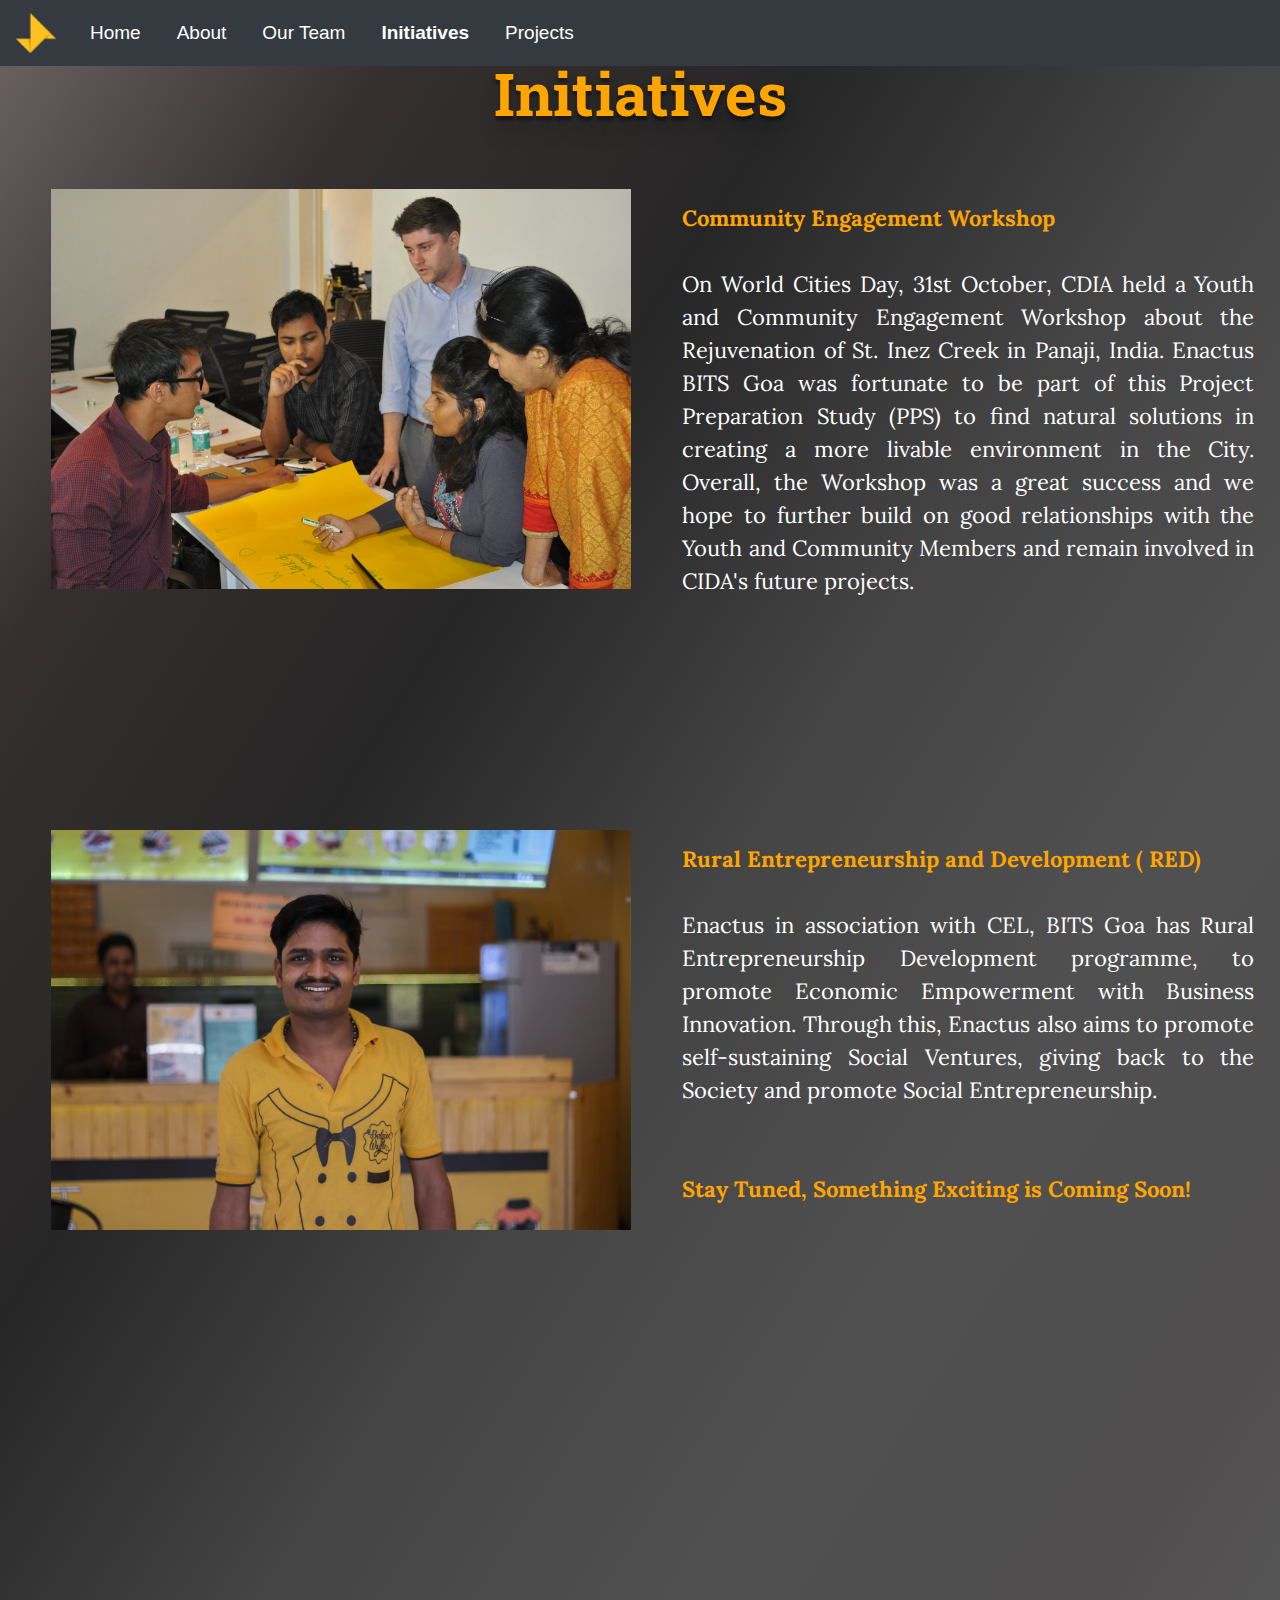
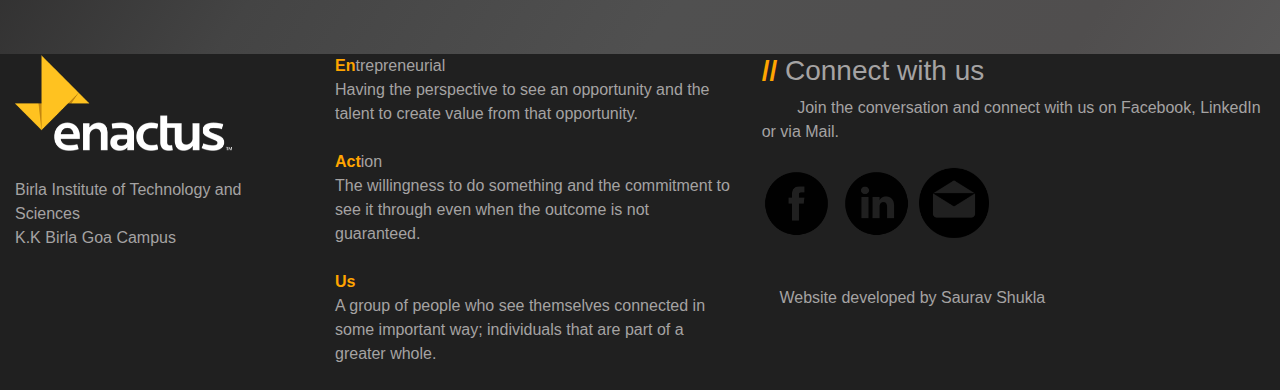
<file: public/initiatives.html>
<!DOCTYPE html>
<html>

<head>
    <meta http-equiv="content-type" content="text/html; charset=UTF-8">
    <link rel="icon"
        href="file:///home/saurav/Desktop/Enactus/demo.themefuse.com/philanthropy/wp-content/themes/philanthropy-parent/images/favicon.ico"
        type="image/png">
    <title>
        Initiatives - Enactus BITS, Goa
    </title>
    <link rel="shortcut icon" href="alternatelogo.ico">


    <link rel="stylesheet" type="text/css" href="initiatives_css.css">
    <link rel="stylesheet" type="text/css" href="bootstrap.css">
    <link href="https://fonts.googleapis.com/css?family=Roboto+Slab&display=swap" rel="stylesheet">
    <link href="https://fonts.googleapis.com/css?family=Lora&display=swap" rel="stylesheet">
    <script src="https://code.jquery.com/jquery-3.3.1.slim.min.js"
        integrity="sha384-q8i/X+965DzO0rT7abK41JStQIAqVgRVzpbzo5smXKp4YfRvH+8abtTE1Pi6jizo"
        crossorigin="anonymous"></script>
    <script src="https://cdnjs.cloudflare.com/ajax/libs/popper.js/1.14.7/umd/popper.min.js"
        integrity="sha384-UO2eT0CpHqdSJQ6hJty5KVphtPhzWj9WO1clHTMGa3JDZwrnQq4sF86dIHNDz0W1"
        crossorigin="anonymous"></script>
    <script src="https://stackpath.bootstrapcdn.com/bootstrap/4.3.1/js/bootstrap.min.js"
        integrity="sha384-JjSmVgyd0p3pXB1rRibZUAYoIIy6OrQ6VrjIEaFf/nJGzIxFDsf4x0xIM+B07jRM"
        crossorigin="anonymous"></script>
</head>

<body>
        <nav class="navbar navbar-expand-md navbar-dark fixed-top bg-dark">
                <a class="navbar-brand" href="https://enactus.org/"><img src="alternatelogo.png" aria-label="Enactus Website"
                width="40px" height="40px"></a>
                <button class="navbar-toggler collapsed" type="button" data-toggle="collapse" data-target="#navbarCollapse"
                aria-controls="navbarCollapse" aria-expanded="false" aria-label="Toggle navigation">
                <span class="navbar-toggler-icon"></span>
                </button>
                <div class="navbar-collapse collapse" id="navbarCollapse" style="">
                <ul class="navbar-nav mr-auto">
                <li class="nav-item active">
                    <a class="nav-link" href="index.html">Home <span class="sr-only">(current)</span></a>
                  </li>
                  <li class="nav-item active">
                  <a class="nav-link" href="about.html">About <span class="sr-only">(current)</span></a>
                  </li>
                  <li class="nav-item active">
                  <a class="nav-link" href="ourteam.html">Our Team <span class="sr-only">(current)</span></a>
                  </li>
                  <li class="nav-item active">
                  <a class="nav-link" href="initiatives.html"><b>Initiatives</b> <span class="sr-only">(current)</span></a>
                  </li>
                  <li class="nav-item active">
                  <a class="nav-link" href="projects.html">Projects <span class="sr-only">(current)</span></a>
                </li>
                </ul>
                </div>
                </nav>
    <br><br>
    <div class="main-heading">
        Initiatives
    </div>
    <div class="cotainer">
        <div class="new-image">
            <div class="pseudo-container">
                <img src="worldcitiesday.jpg"
                    height="400px" width="580px">
            </div>
        </div>
        <p><br><br>
            <div class="new-text"><div class="full-form"><b>Community Engagement
                    Workshop</b></div> <br><br>
                On World Cities Day, 31st October, CDIA held a Youth and Community Engagement
                        Workshop about the Rejuvenation of St. Inez Creek in Panaji, India.
                        Enactus BITS Goa was fortunate to be part of this Project Preparation Study (PPS) to find
                        natural solutions in creating a more livable environment in the City.
                        Overall, the Workshop was a great success and we hope to further build on good relationships
                        with the Youth and Community Members and remain involved in CIDA's future projects.<br><br>
                        <br><br><br><br>
                </div>
        </p>
    </div>
    <div class="cotainer">
        <div class="new-image">
            <div class="pseudo-container">
                <img src="rural.jpeg"
                    height="400px" width="580px">
            </div>
        </div>
        <p><br><br>
            <div class="new-text">
                <div class="full-form"><b>Rural Entrepreneurship and Development ( RED)</b></div> <br><br>Enactus in
                association
                with CEL, BITS Goa has Rural Entrepreneurship Development programme, to promote Economic Empowerment
                with Business Innovation. Through this, Enactus also aims to promote self-sustaining Social Ventures,
                giving back to the Society and promote Social Entrepreneurship.<br><br>
                <br>
                <div class="full-form"><b>Stay Tuned, Something Exciting is Coming Soon!</b></div>
            </div>
        </p>
    </div><br><br><br><br><br><br><br><br><br><br><br><br><br><br><br><br><br><br>
    <div class="container-fluid">
        <div class="row">
          <div class="col-md-3 col-xs-12">
            <img src="enactuslogo.png" height="100px"><br><br>
        Birla Institute of Technology and Sciences<br> K.K Birla Goa Campus<br><br>
          </div>
          <div class="col-md-4 col-xs-12">
            <div class="full-form"><b>En</b></div>trepreneurial<br>Having the perspective to see an opportunity and the talent to create value from that opportunity.
            <br><br><div class="full-form"><b>Act</b></div>ion<br>The willingness to do something and the commitment to see it through even when the outcome is not guaranteed.
            <br><br><div class="full-form"><b>Us</b></div><br>A group of people who see themselves connected in some important way; individuals that are part of a greater whole.<br>
            <br>
          </div>
          <div class="col-md-5 col-xs-12 col-sm-12">
            <h3> <div class="full-form"><b>//</b></div> Connect with us</h3>
            &nbsp&nbsp&nbsp&nbsp&nbsp&nbsp&nbsp&nbspJoin the conversation and connect with us on Facebook, LinkedIn or via Mail.<br><br>
            <a href="https://www.facebook.com/enactusbitsgoa/"><img src="facebooklogo.png" height="70px" width="70px"></a>&nbsp
            <a href="https://in.linkedin.com/company/enactus-bits-goa"><img src="linkedinlogo.png" height="70px" width="70px"></a>&nbsp
            <a href="mailto:enactusbitsgoa@gmail.com"><img src="gmaillogo.png" height="70px" width="70px"></a><br><br><br>&nbsp&nbsp&nbsp&nbsp<a href="https://www.linkedin.com/in/saurav-shukla-1a2b85125/">Website developed by Saurav Shukla</a>
          </div>
        </div>
    </div>
            </body>
            
            </html>
</file>
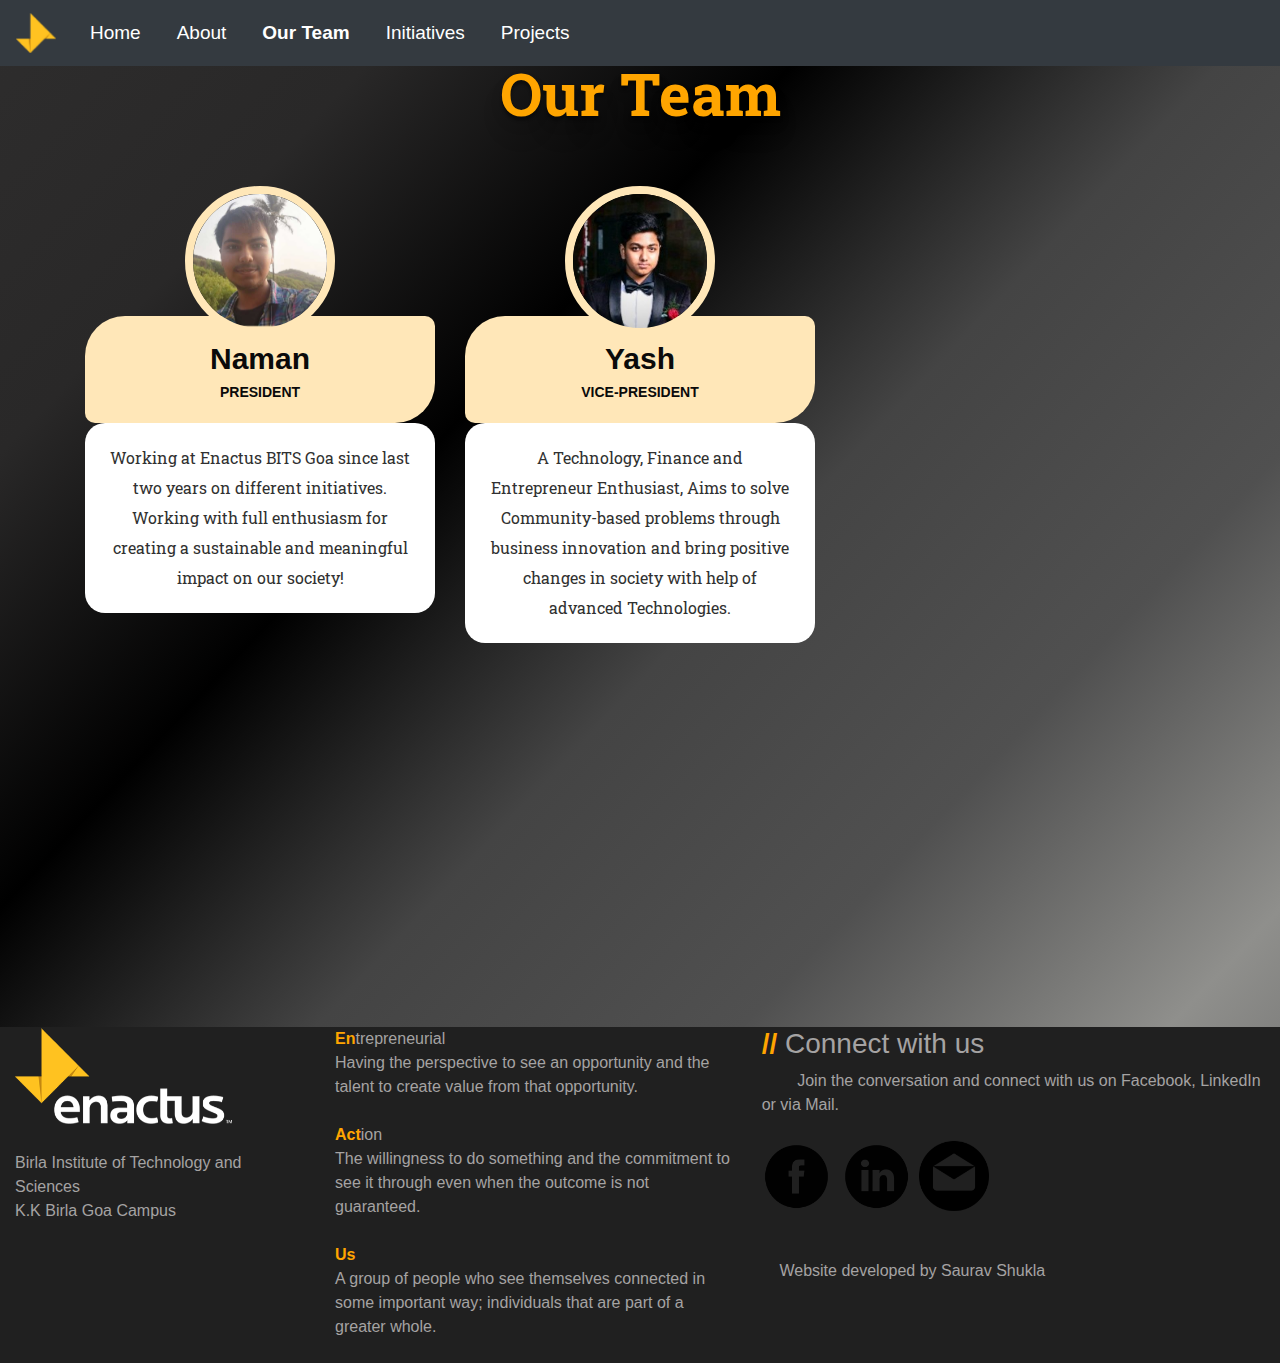
<file: public/ourteam.html>
<!DOCTYPE html>
<html>

<head>
  <meta http-equiv="content-type" content="text/html; charset=UTF-8">
  <link rel="icon"
    href="file:///home/saurav/Desktop/Enactus/demo.themefuse.com/philanthropy/wp-content/themes/philanthropy-parent/images/favicon.ico"
    type="image/png">
  <title>
    Our Team - Enactus BITS, Goa
  </title>
  <link rel="shortcut icon" href="alternatelogo.ico">


  
  <link rel="stylesheet" type="text/css" href="bootstrap.css">
  <link rel="stylesheet" type="text/css" href="about_css.css">
  <link rel="stylesheet" type="text/css" href="ourteam_css.css">
  <link href="https://fonts.googleapis.com/css?family=Roboto+Slab&display=swap" rel="stylesheet">
  <link href="https://fonts.googleapis.com/css?family=Lora&display=swap" rel="stylesheet">
  <script src="https://code.jquery.com/jquery-3.3.1.slim.min.js"
    integrity="sha384-q8i/X+965DzO0rT7abK41JStQIAqVgRVzpbzo5smXKp4YfRvH+8abtTE1Pi6jizo"
    crossorigin="anonymous"></script>
  <script src="https://cdnjs.cloudflare.com/ajax/libs/popper.js/1.14.7/umd/popper.min.js"
    integrity="sha384-UO2eT0CpHqdSJQ6hJty5KVphtPhzWj9WO1clHTMGa3JDZwrnQq4sF86dIHNDz0W1"
    crossorigin="anonymous"></script>
  <script src="https://stackpath.bootstrapcdn.com/bootstrap/4.3.1/js/bootstrap.min.js"
    integrity="sha384-JjSmVgyd0p3pXB1rRibZUAYoIIy6OrQ6VrjIEaFf/nJGzIxFDsf4x0xIM+B07jRM"
    crossorigin="anonymous"></script>
  <link href="//maxcdn.bootstrapcdn.com/bootstrap/4.0.0/css/bootstrap.min.css" rel="stylesheet" id="bootstrap-css">
  <script src="//maxcdn.bootstrapcdn.com/bootstrap/4.0.0/js/bootstrap.min.js"></script>
  <script src="//cdnjs.cloudflare.com/ajax/libs/jquery/3.2.1/jquery.min.js"></script>


</head>

<body>
    <nav class="navbar navbar-expand-md navbar-dark fixed-top bg-dark">
        <a class="navbar-brand" href="https://enactus.org/"><img src="alternatelogo.png" aria-label="Enactus Website"
        width="40px" height="40px"></a>
        <button class="navbar-toggler collapsed" type="button" data-toggle="collapse" data-target="#navbarCollapse"
        aria-controls="navbarCollapse" aria-expanded="false" aria-label="Toggle navigation">
        <span class="navbar-toggler-icon"></span>
        </button>
        <div class="navbar-collapse collapse" id="navbarCollapse" style="">
        <ul class="navbar-nav mr-auto">
        <li class="nav-item active">
            <a class="nav-link" href="index.html">Home <span class="sr-only">(current)</span></a>
          </li>
          <li class="nav-item active">
          <a class="nav-link" href="about.html">About <span class="sr-only">(current)</span></a>
          </li>
          <li class="nav-item active">
          <a class="nav-link" href="ourteam.html"><b>Our Team</b> <span class="sr-only">(current)</span></a>
          </li>
          <li class="nav-item active">
          <a class="nav-link" href="initiatives.html">Initiatives <span class="sr-only">(current)</span></a>
          </li>
          <li class="nav-item active">
          <a class="nav-link" href="projects.html">Projects <span class="sr-only">(current)</span></a>
        </li>
        </ul>
        </div>
        </nav><br><br>
        <div class="main-heading">
            Our Team
            </div><br><br>
        <div class="demo">
            <div class="container">
                <div class="row">
                    <div class="col-md-4 col-sm-6">
                        <div class="our-team">
                            <div class="pic">
                                <img src="president.jpeg" alt="">
                            </div>
                            <ul class="social">
                                <li><a href="#" class="fab fa-facebook"></a></li>
                                <li><a href="#" class="fab fa-google-plus"></a></li>
                                <li><a href="#" class="fab fa-twitter"></a></li>
                            </ul>
                            <div class="team-content">
                                <h3 class="title">Naman</h3>
                                <span class="post">President</span>
                            </div>
                            <p class="description">
                                Working at Enactus BITS Goa since last two years on different initiatives. Working with full enthusiasm for creating a sustainable and meaningful impact on our society!
                                
                            </p>
                        </div>
                    </div>
                    <div class="col-md-4 col-sm-6">
                        <div class="our-team">
                            <div class="pic">
                                <img src="vice-president.jpeg" alt="">
                            </div>
                            <ul class="social">
                                <li><a href="#" class="fab fa-facebook"></a></li>
                                <li><a href="#" class="fab fa-google-plus"></a></li>
                                <li><a href="#" class="fab fa-twitter"></a></li>
                            </ul>
                            <div class="team-content">
                                <h3 class="title">Yash</h3>
                                <span class="post">Vice-President</span>
                            </div>
                            <p class="description">
                                A Technology, Finance and Entrepreneur Enthusiast, Aims to solve Community-based problems through business innovation and bring positive changes in society with help of advanced Technologies.
                              

                            </p>
                        </div>
                    </div>
                </div>
            </div>
        </div><br><br><br><br><br><br><br><br><br><br><br><br><br><br><br><br>
        <div class="container-fluid">
            <div class="row">
              <div class="col-md-3 col-xs-12">
                <img src="enactuslogo.png" height="100px"><br><br>
            Birla Institute of Technology and Sciences<br> K.K Birla Goa Campus<br><br>
              </div>
              <div class="col-md-4 col-xs-12">
                <div class="full-form"><b>En</b></div>trepreneurial<br>Having the perspective to see an opportunity and the talent to create value from that opportunity.
                <br><br><div class="full-form"><b>Act</b></div>ion<br>The willingness to do something and the commitment to see it through even when the outcome is not guaranteed.
                <br><br><div class="full-form"><b>Us</b></div><br>A group of people who see themselves connected in some important way; individuals that are part of a greater whole.<br>
                <br>
              </div>
              <div class="col-md-5 col-xs-12 col-sm-12">
                <h3> <div class="full-form"><b>//</b></div> Connect with us</h3>
                &nbsp&nbsp&nbsp&nbsp&nbsp&nbsp&nbsp&nbspJoin the conversation and connect with us on Facebook, LinkedIn or via Mail.<br><br>
                <a href="https://www.facebook.com/enactusbitsgoa/"><img src="facebooklogo.png" height="70px" width="70px"></a>&nbsp
                <a href="https://in.linkedin.com/company/enactus-bits-goa"><img src="linkedinlogo.png" height="70px" width="70px"></a>&nbsp
                <a href="mailto:enactusbitsgoa@gmail.com"><img src="gmaillogo.png" height="70px" width="70px"></a><br><br><br>&nbsp&nbsp&nbsp&nbsp<a href="https://www.linkedin.com/in/saurav-shukla-1a2b85125/">Website developed by Saurav Shukla</a>
              </div>
            </div>
          </div> 








  
            </body>
            
            </html>
</file>
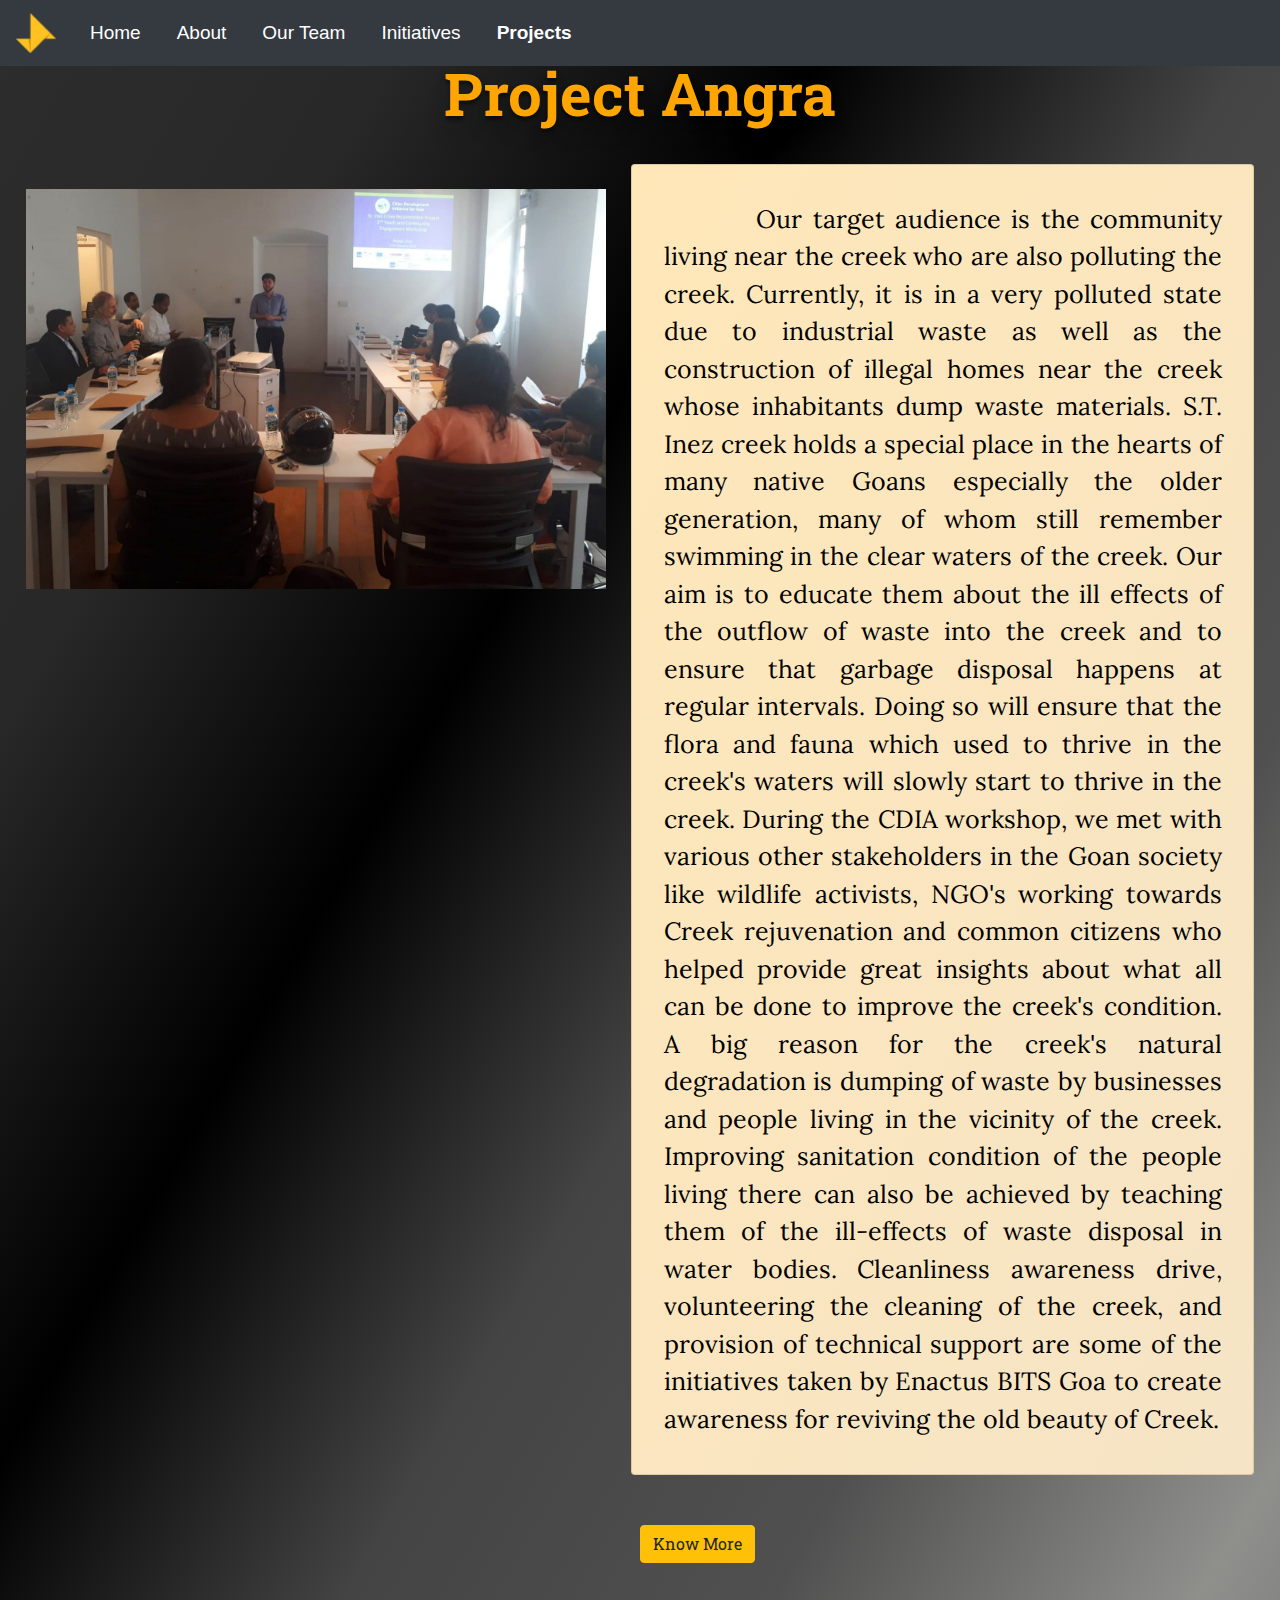
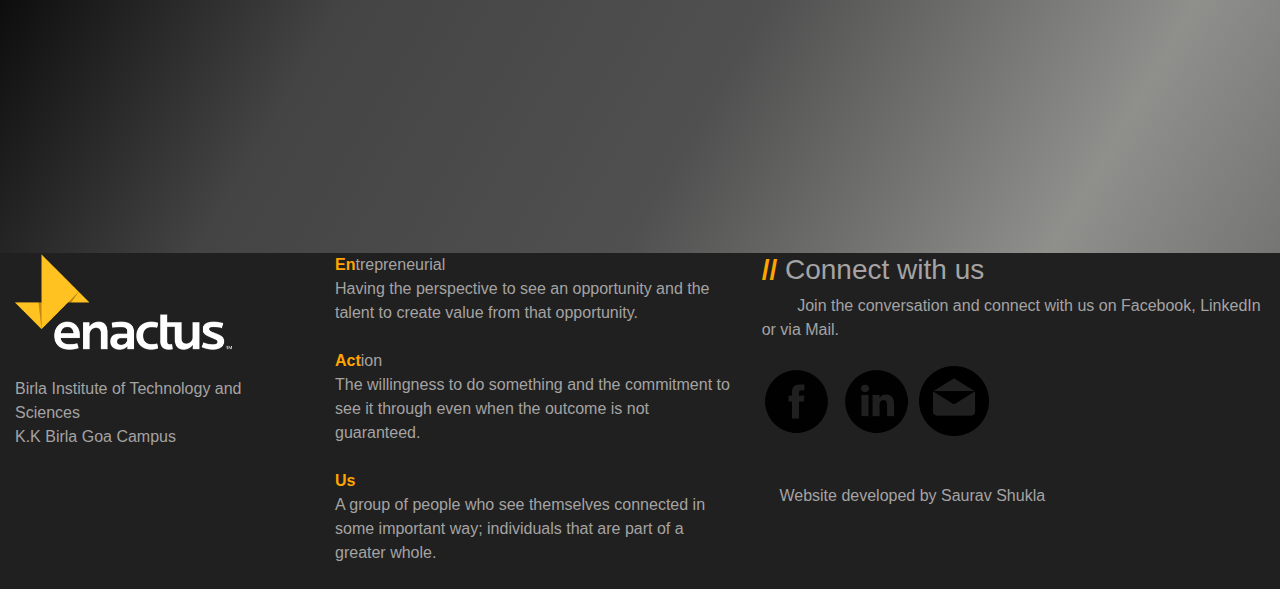
<file: public/projectangra.html>
<!DOCTYPE html>
<html>

<head>
  <meta http-equiv="content-type" content="text/html; charset=UTF-8">
  <link rel="icon"
    href="file:///home/saurav/Desktop/Enactus/demo.themefuse.com/philanthropy/wp-content/themes/philanthropy-parent/images/favicon.ico"
    type="image/png">
  <title>
    Project Angra - Enactus BITS, Goa
  </title>
  <link rel="shortcut icon" href="alternatelogo.ico">


  <link rel="stylesheet" type="text/css" href="about_css.css">
  <link rel="stylesheet" type="text/css" href="bootstrap.css">
  <link rel="stylesheet" type="text/css" href="projectsahara_css.css">
  <link href="https://fonts.googleapis.com/css?family=Roboto+Slab&display=swap" rel="stylesheet">
  <link href="https://fonts.googleapis.com/css?family=Lora&display=swap" rel="stylesheet">
  <script src="https://code.jquery.com/jquery-3.3.1.slim.min.js"
    integrity="sha384-q8i/X+965DzO0rT7abK41JStQIAqVgRVzpbzo5smXKp4YfRvH+8abtTE1Pi6jizo"
    crossorigin="anonymous"></script>
  <script src="https://cdnjs.cloudflare.com/ajax/libs/popper.js/1.14.7/umd/popper.min.js"
    integrity="sha384-UO2eT0CpHqdSJQ6hJty5KVphtPhzWj9WO1clHTMGa3JDZwrnQq4sF86dIHNDz0W1"
    crossorigin="anonymous"></script>
  <script src="https://stackpath.bootstrapcdn.com/bootstrap/4.3.1/js/bootstrap.min.js"
    integrity="sha384-JjSmVgyd0p3pXB1rRibZUAYoIIy6OrQ6VrjIEaFf/nJGzIxFDsf4x0xIM+B07jRM"
    crossorigin="anonymous"></script>
</head>

<body>
  <nav class="navbar navbar-expand-md navbar-dark fixed-top bg-dark">
    <a class="navbar-brand" href="https://enactus.org/"><img src="alternatelogo.png" aria-label="Enactus Website"
        width="40px" height="40px"></a>
    <button class="navbar-toggler collapsed" type="button" data-toggle="collapse" data-target="#navbarCollapse"
      aria-controls="navbarCollapse" aria-expanded="false" aria-label="Toggle navigation">
      <span class="navbar-toggler-icon"></span>
    </button>
    <div class="navbar-collapse collapse" id="navbarCollapse" style="">
      <ul class="navbar-nav mr-auto">
        <li class="nav-item active">
          <a class="nav-link" href="index.html">Home <span class="sr-only">(current)</span></a>
        </li>
        <li class="nav-item active">
          <a class="nav-link" href="about.html">About <span class="sr-only">(current)</span></a>
        </li>
        <li class="nav-item active">
          <a class="nav-link" href="ourteam.html">Our Team <span class="sr-only">(current)</span></a>
        </li>
        <li class="nav-item active">
          <a class="nav-link" href="initiatives.html">Initiatives <span class="sr-only">(current)</span></a>
        </li>
        <li class="nav-item active">
          <a class="nav-link" href="projects.html"><b>Projects</b> <span class="sr-only">(current)</span></a>
        </li>
      </ul>
    </div>
  </nav>
  <br><br>
  <div class="main-heading">
    Project Angra
  </div>
  <div class="cotainer">
    <div class="new-image">
      <div class="pseudo-container">
        <img src="projectangra1.jpg" height="400px" width="620px">

      </div>
    </div>
    <p>

      <div class="card">

        <div class="card-body">

          <p class="card-text">
            <div class="new-text">&nbsp&nbsp&nbsp&nbsp&nbsp&nbsp&nbsp&nbsp
              Our target audience is the community living near the creek who are also polluting the creek. Currently, it
              is in a very polluted state due to industrial waste as well as the construction of illegal homes near the
              creek whose inhabitants dump waste materials. S.T. Inez creek holds a special place in the hearts of many
              native Goans especially the older generation, many of whom still remember swimming in the clear waters of
              the creek. Our aim is to educate them about the ill effects of the outflow of waste into the creek and to
              ensure that garbage disposal happens at regular intervals. Doing so will ensure that the flora and fauna
              which used to thrive in the creek's waters will slowly start to thrive in the creek. During the CDIA
              workshop, we met with various other stakeholders in the Goan society like wildlife activists, NGO's
              working towards Creek rejuvenation and common citizens who helped provide great insights about what all
              can be done to improve the creek's condition. A big reason for the creek's natural degradation is dumping
              of waste by businesses and people living in the vicinity of the creek. Improving sanitation condition of
              the people living there can also be achieved by teaching them of the ill-effects of waste disposal in
              water bodies. Cleanliness awareness drive, volunteering the cleaning of the creek, and provision of
              technical support are some of the initiatives taken by Enactus BITS Goa to create awareness for reviving
              the old beauty of Creek. </div>
          </p>

        </div>
      </div><br>
      <div class="knowmore">
      <a href="http://cdia.asia/2018/11/08/cdia-is-engaging-youth-and-community-in-urban-planning-in-panaji/"><button type="button" class="btn btn-warning">Know More</button></a>
      </div>




    </p>
  </div>
  </div><br><br><br><br>








  <br><br><br><br><br><br><br><br><br>
  <div class="container-fluid">
    <div class="row">
      <div class="col-md-3 col-xs-12">
        <img src="enactuslogo.png" height="100px"><br><br>
        Birla Institute of Technology and Sciences<br> K.K Birla Goa Campus<br><br>
      </div>
      <div class="col-md-4 col-xs-12">
        <div class="full-form"><b>En</b></div>trepreneurial<br>Having the perspective to see an opportunity and the
        talent to create value from that opportunity.
        <br><br>
        <div class="full-form"><b>Act</b></div>ion<br>The willingness to do something and the commitment to see it
        through even when the outcome is not guaranteed.
        <br><br>
        <div class="full-form"><b>Us</b></div><br>A group of people who see themselves connected in some important way;
        individuals that are part of a greater whole.<br>
        <br>
      </div>
      <div class="col-md-5 col-xs-12 col-sm-12">
        <h3>
          <div class="full-form"><b>//</b></div> Connect with us
        </h3>
        &nbsp&nbsp&nbsp&nbsp&nbsp&nbsp&nbsp&nbspJoin the conversation and connect with us on Facebook, LinkedIn or via
        Mail.<br><br>
        <a href="https://www.facebook.com/enactusbitsgoa/"><img src="facebooklogo.png" height="70px"
            width="70px"></a>&nbsp
        <a href="https://in.linkedin.com/company/enactus-bits-goa"><img src="linkedinlogo.png" height="70px"
            width="70px"></a>&nbsp
        <a href="mailto:enactusbitsgoa@gmail.com"><img src="gmaillogo.png" height="70px"
            width="70px"></a><br><br><br>&nbsp&nbsp&nbsp&nbsp<a
          href="https://www.linkedin.com/in/saurav-shukla-1a2b85125/">Website developed by Saurav Shukla</a>
      </div>
    </div>
  </div>
</body>

</html>
</file>
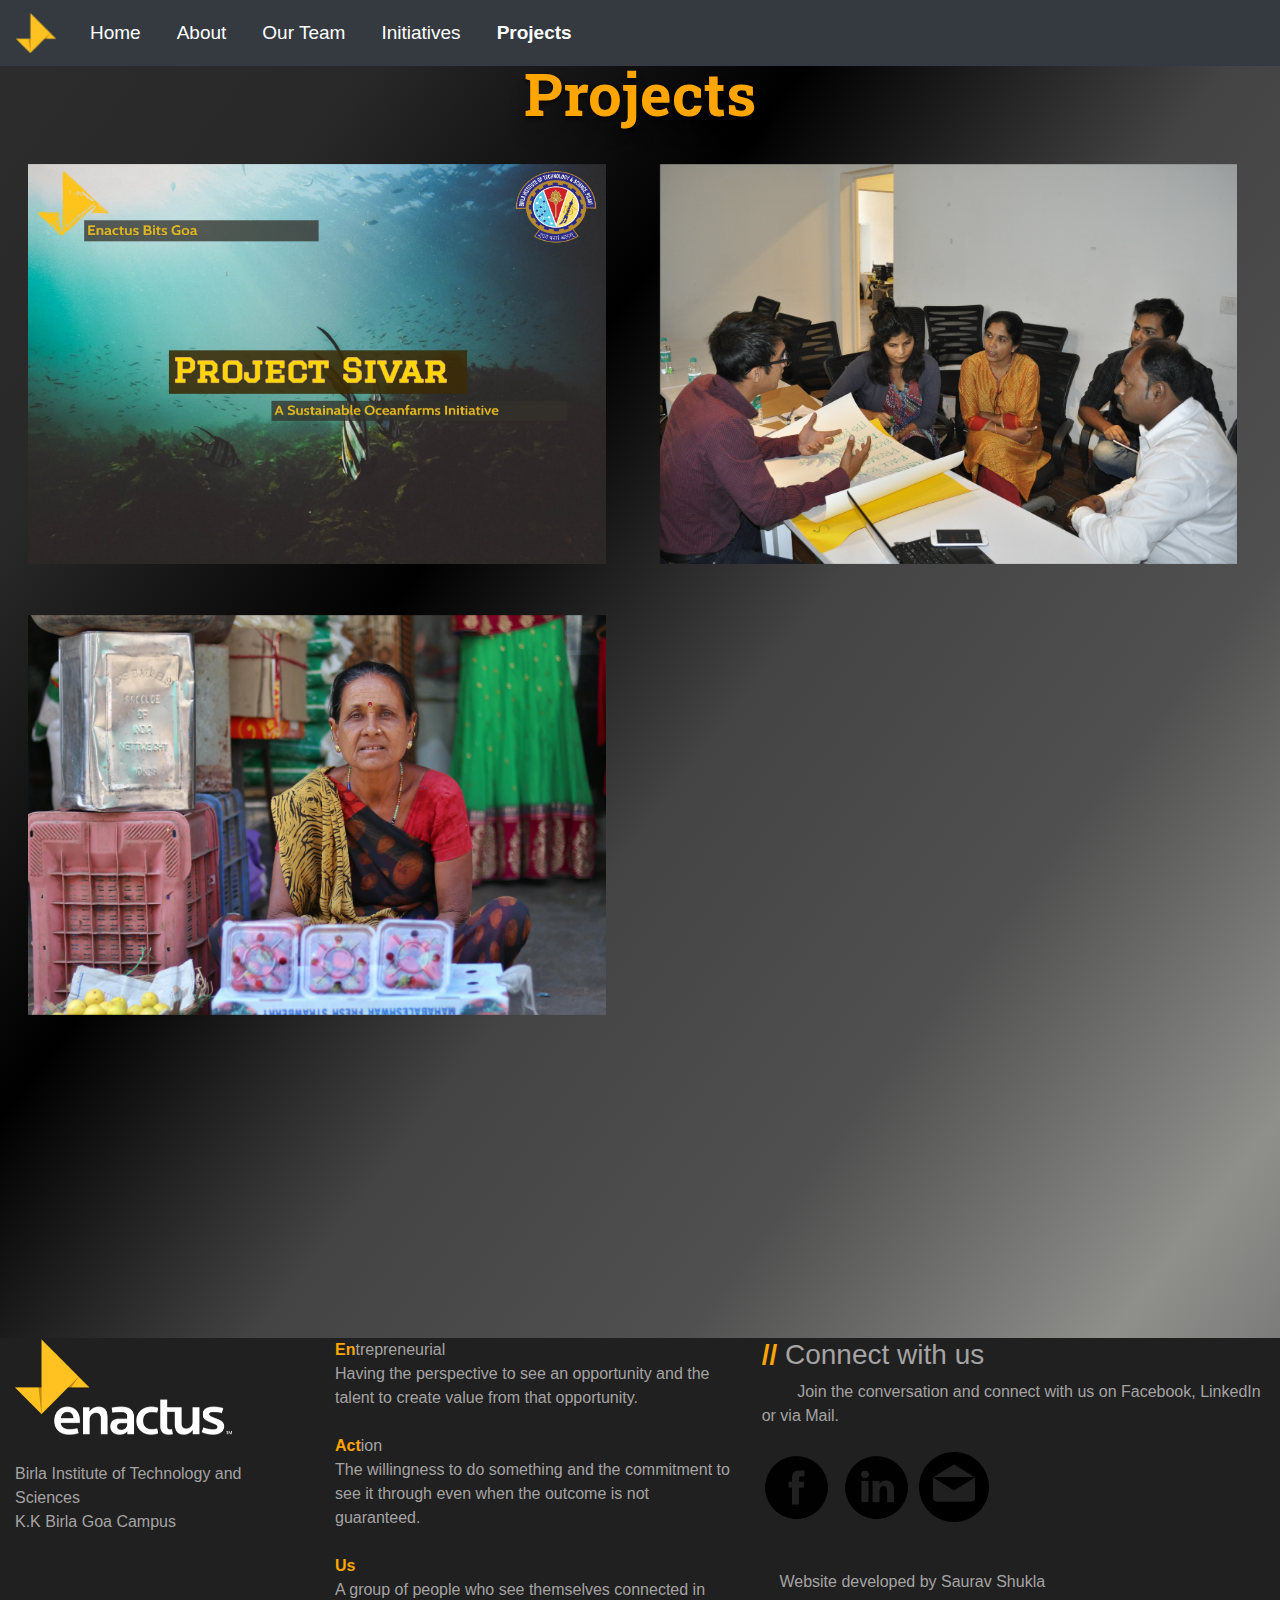
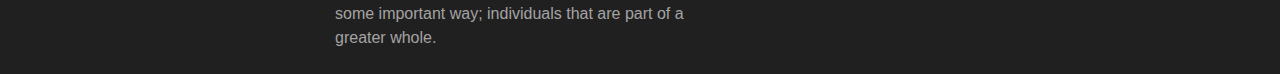
<file: public/projects.html>
<!DOCTYPE html>
<html>

<head>
<meta http-equiv="content-type" content="text/html; charset=UTF-8">
<link rel="icon" href="file:///home/saurav/Desktop/Enactus/demo.themefuse.com/philanthropy/wp-content/themes/philanthropy-parent/images/favicon.ico" type="image/png">
<title>
Projects - Enactus BITS, Goa
</title>
<link rel="shortcut icon" href="alternatelogo.ico">


<link rel="stylesheet" type="text/css" href="about_css.css">
<link rel="stylesheet" type="text/css" href="bootstrap.css">
<link href="https://fonts.googleapis.com/css?family=Roboto+Slab&display=swap" rel="stylesheet">
<link href="https://fonts.googleapis.com/css?family=Lora&display=swap" rel="stylesheet">
<script src="https://code.jquery.com/jquery-3.3.1.slim.min.js" integrity="sha384-q8i/X+965DzO0rT7abK41JStQIAqVgRVzpbzo5smXKp4YfRvH+8abtTE1Pi6jizo" crossorigin="anonymous"></script>
<script src="https://cdnjs.cloudflare.com/ajax/libs/popper.js/1.14.7/umd/popper.min.js" integrity="sha384-UO2eT0CpHqdSJQ6hJty5KVphtPhzWj9WO1clHTMGa3JDZwrnQq4sF86dIHNDz0W1" crossorigin="anonymous"></script>
<script src="https://stackpath.bootstrapcdn.com/bootstrap/4.3.1/js/bootstrap.min.js" integrity="sha384-JjSmVgyd0p3pXB1rRibZUAYoIIy6OrQ6VrjIEaFf/nJGzIxFDsf4x0xIM+B07jRM" crossorigin="anonymous"></script>
</head>
<body>
    <nav class="navbar navbar-expand-md navbar-dark fixed-top bg-dark">
        <a class="navbar-brand" href="https://enactus.org/"><img src="alternatelogo.png" aria-label="Enactus Website"
        width="40px" height="40px"></a>
        <button class="navbar-toggler collapsed" type="button" data-toggle="collapse" data-target="#navbarCollapse"
        aria-controls="navbarCollapse" aria-expanded="false" aria-label="Toggle navigation">
        <span class="navbar-toggler-icon"></span>
        </button>
        <div class="navbar-collapse collapse" id="navbarCollapse" style="">
        <ul class="navbar-nav mr-auto">
        <li class="nav-item active">
            <a class="nav-link" href="index.html">Home <span class="sr-only">(current)</span></a>
          </li>
          <li class="nav-item active">
          <a class="nav-link" href="about.html">About <span class="sr-only">(current)</span></a>
          </li>
          <li class="nav-item active">
          <a class="nav-link" href="ourteam.html">Our Team <span class="sr-only">(current)</span></a>
          </li>
          <li class="nav-item active">
          <a class="nav-link" href="initiatives.html">Initiatives <span class="sr-only">(current)</span></a>
          </li>
          <li class="nav-item active">
          <a class="nav-link" href="projects.html"><b>Projects</b> <span class="sr-only">(current)</span></a>
        </li>
        </ul>
        </div>
        </nav>
<br><br>
<div class="main-heading">
Projects
</div>
<div class="cotainer">
<div class="new-image">
<div class="pseudo-container">
<a href="projectseaweed.html"><img src="projectsivar1.jpg" height="400px" width="580px">
<div class="content">
<br><br><br><br><br><br><br>
<h2>Project Sivar</h2>
<p><br><br><br>

</p>
</div>
</div>
</div>
</a>

</div>
</div>
<div class="cotainer">
<div class="new-image">
<div class="pseudo-container">
        <a href="projectangra.html">
<img src="projectangra.jpg" height="400px" width="580px">
<div class="content">
        <br><br><br><br><br><br><br>
<h2>Project Angra</h2>
<p><br><br><br>

</p>
</div>
</div>
</div>
</a>
</div>
<div class="cotainer">
  <div class="new-image">
  <div class="pseudo-container">
  <a href="projectsahara.html"><img src="projectsahara.jpeg" height="400px" width="580px">
  <div class="content">
  <br><br><br><br><br><br><br>
  <h2>Project Sahara</h2>
  <p><br><br><br>
  
  </p>
  </div>
  </div>
  </div>
  </a>
  
  </div>
  </div>
<br>



<br><br><br><br><br><br>
<br><br><br><br><br><br><br><br><br><br><br><br><br><br><br><br><br><br><br><br><br><br><br><br><br><br><br><br><br><br><br><br><br><br><br><br><br><br><br><br><br><br><br>
<div class="container-fluid">
  <div class="row">
    <div class="col-md-3 col-xs-12">
      <img src="enactuslogo.png" height="100px"><br><br>
  Birla Institute of Technology and Sciences<br> K.K Birla Goa Campus<br><br>
    </div>
    <div class="col-md-4 col-xs-12">
      <div class="full-form"><b>En</b></div>trepreneurial<br>Having the perspective to see an opportunity and the talent to create value from that opportunity.
      <br><br><div class="full-form"><b>Act</b></div>ion<br>The willingness to do something and the commitment to see it through even when the outcome is not guaranteed.
      <br><br><div class="full-form"><b>Us</b></div><br>A group of people who see themselves connected in some important way; individuals that are part of a greater whole.<br>
      <br>
    </div>
    <div class="col-md-5 col-xs-12 col-sm-12">
      <h3> <div class="full-form"><b>//</b></div> Connect with us</h3>
      &nbsp&nbsp&nbsp&nbsp&nbsp&nbsp&nbsp&nbspJoin the conversation and connect with us on Facebook, LinkedIn or via Mail.<br><br>
      <a href="https://www.facebook.com/enactusbitsgoa/"><img src="facebooklogo.png" height="70px" width="70px"></a>&nbsp
      <a href="https://in.linkedin.com/company/enactus-bits-goa"><img src="linkedinlogo.png" height="70px" width="70px"></a>&nbsp
      <a href="mailto:enactusbitsgoa@gmail.com"><img src="gmaillogo.png" height="70px" width="70px"></a><br><br><br>&nbsp&nbsp&nbsp&nbsp<a href="https://www.linkedin.com/in/saurav-shukla-1a2b85125/">Website developed by Saurav Shukla</a>
    </div>
  </div>
</div>   
    
  
      
    </body>
    
    </html>
</file>
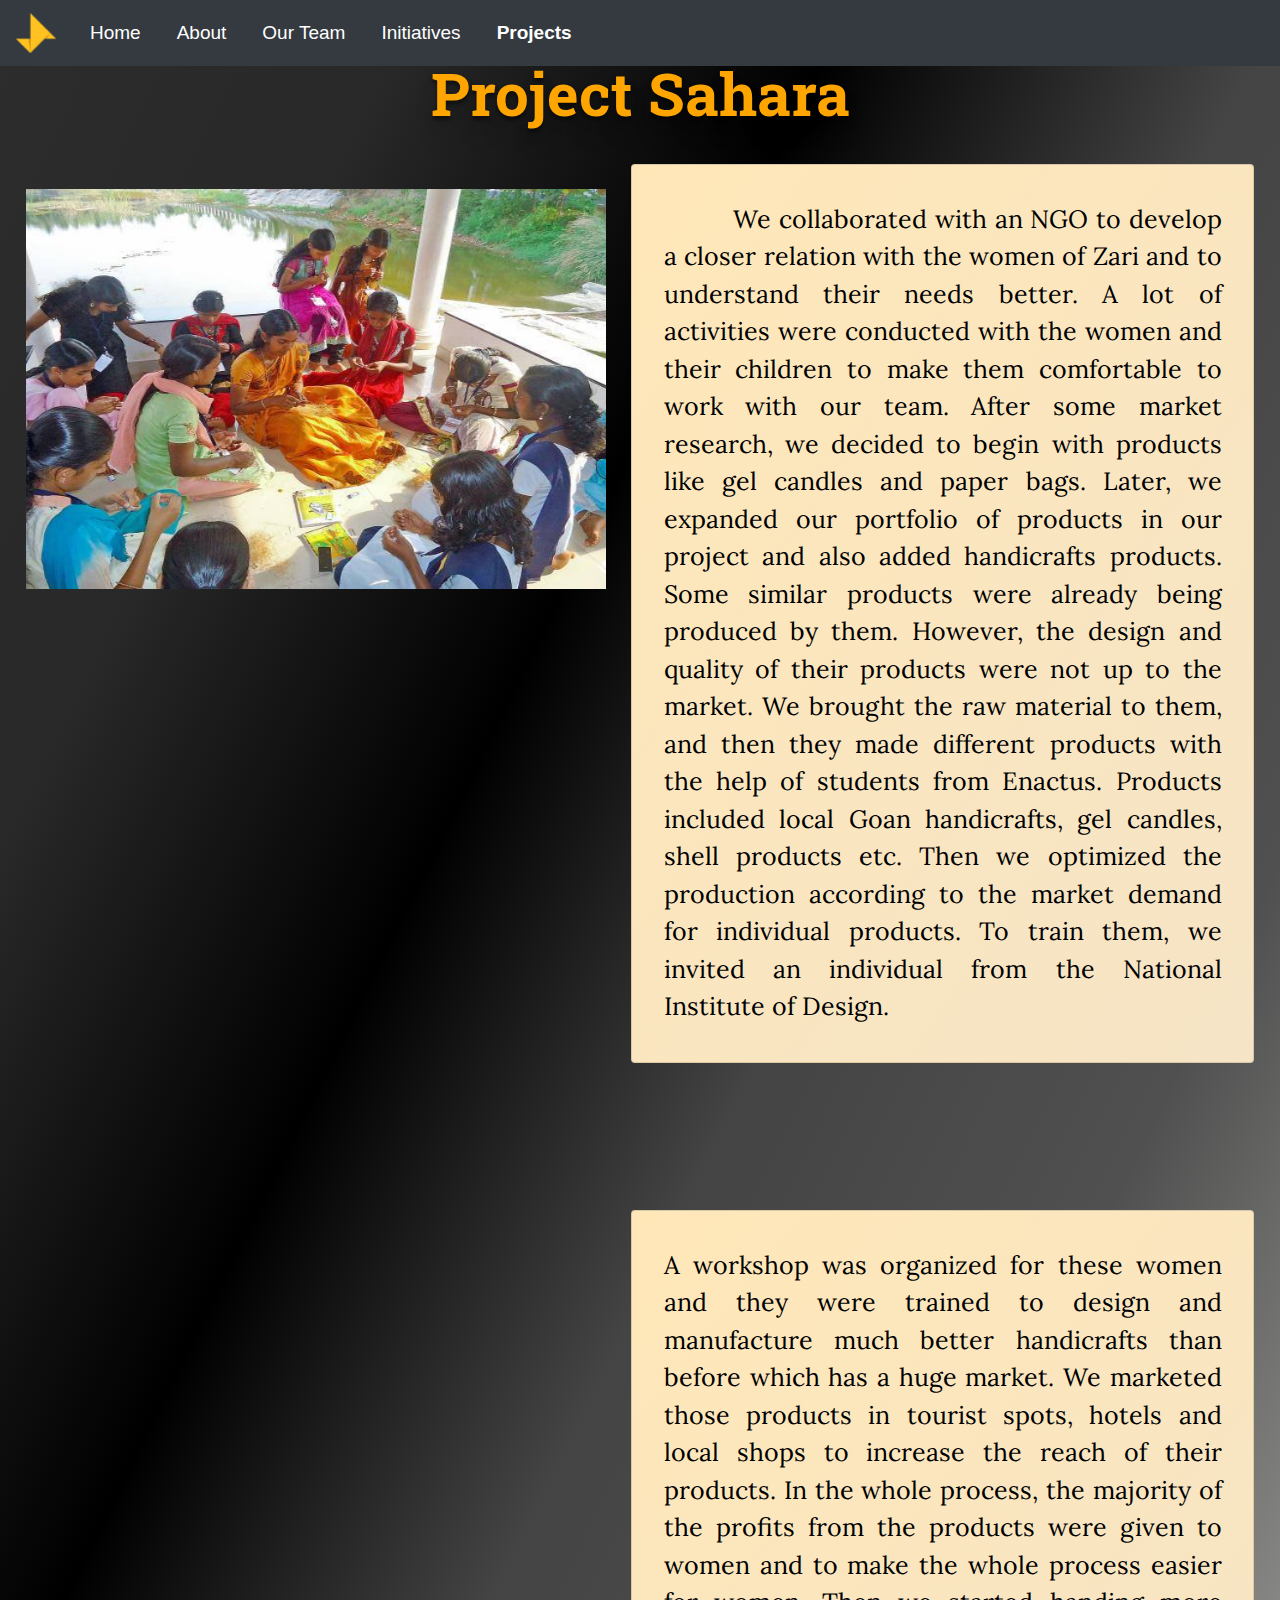
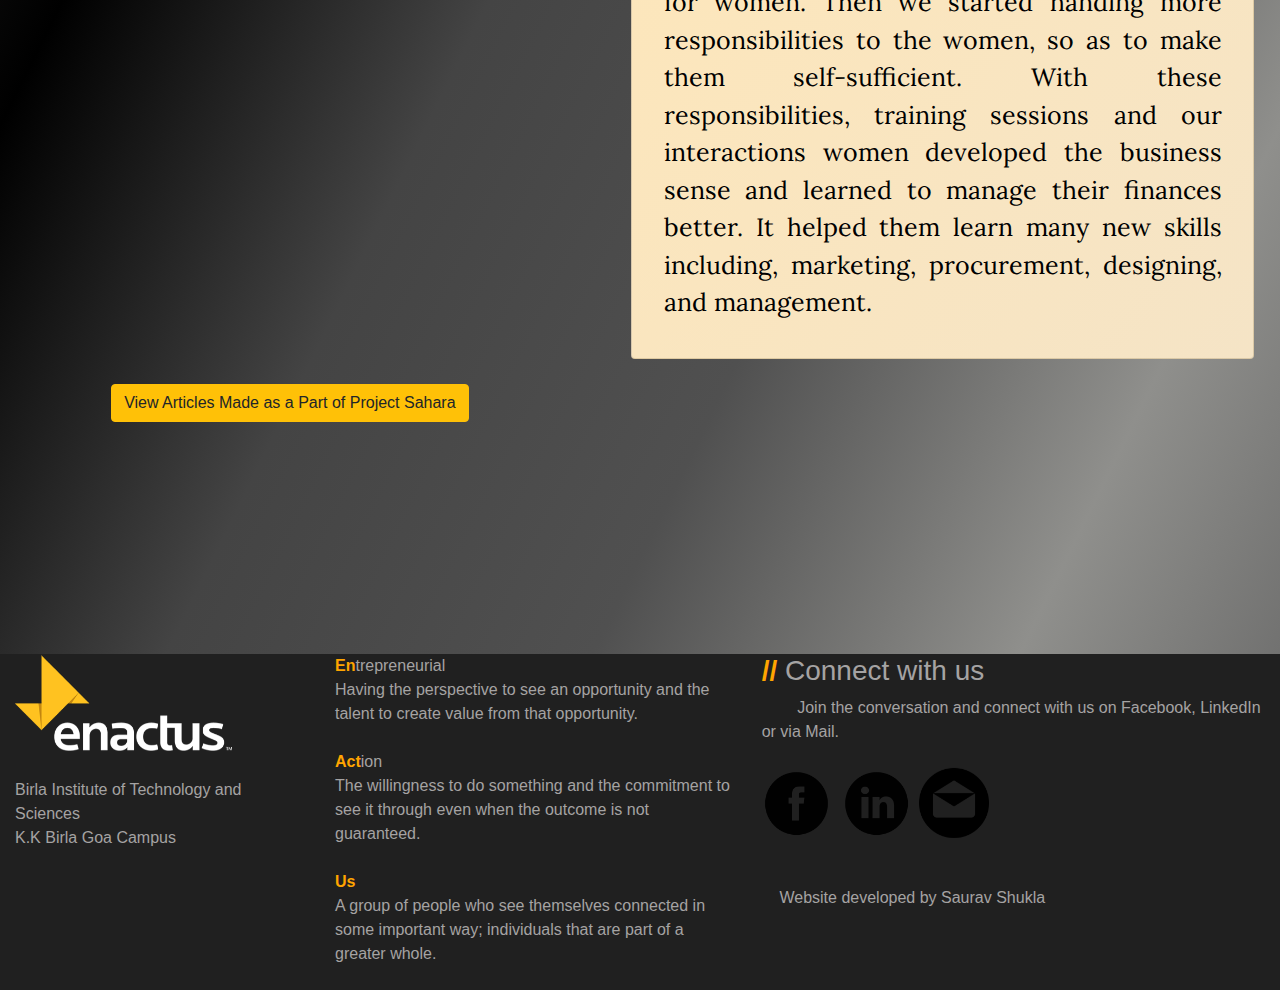
<file: public/projectsahara.html>
<!DOCTYPE html>
<html>

<head>
<meta http-equiv="content-type" content="text/html; charset=UTF-8">
<link rel="icon" href="file:///home/saurav/Desktop/Enactus/demo.themefuse.com/philanthropy/wp-content/themes/philanthropy-parent/images/favicon.ico" type="image/png">
<title>
Project Sahara - Enactus BITS, Goa
</title>
<link rel="shortcut icon" href="alternatelogo.ico">


<link rel="stylesheet" type="text/css" href="about_css.css">
<link rel="stylesheet" type="text/css" href="bootstrap.css">
<link rel="stylesheet" type="text/css" href="projectsahara_css.css">
<link href="https://fonts.googleapis.com/css?family=Roboto+Slab&display=swap" rel="stylesheet">
<link href="https://fonts.googleapis.com/css?family=Lora&display=swap" rel="stylesheet">
<script src="https://code.jquery.com/jquery-3.3.1.slim.min.js" integrity="sha384-q8i/X+965DzO0rT7abK41JStQIAqVgRVzpbzo5smXKp4YfRvH+8abtTE1Pi6jizo" crossorigin="anonymous"></script>
<script src="https://cdnjs.cloudflare.com/ajax/libs/popper.js/1.14.7/umd/popper.min.js" integrity="sha384-UO2eT0CpHqdSJQ6hJty5KVphtPhzWj9WO1clHTMGa3JDZwrnQq4sF86dIHNDz0W1" crossorigin="anonymous"></script>
<script src="https://stackpath.bootstrapcdn.com/bootstrap/4.3.1/js/bootstrap.min.js" integrity="sha384-JjSmVgyd0p3pXB1rRibZUAYoIIy6OrQ6VrjIEaFf/nJGzIxFDsf4x0xIM+B07jRM" crossorigin="anonymous"></script>
</head>
<body>
    <nav class="navbar navbar-expand-md navbar-dark fixed-top bg-dark">
        <a class="navbar-brand" href="https://enactus.org/"><img src="alternatelogo.png" aria-label="Enactus Website"
        width="40px" height="40px"></a>
        <button class="navbar-toggler collapsed" type="button" data-toggle="collapse" data-target="#navbarCollapse"
        aria-controls="navbarCollapse" aria-expanded="false" aria-label="Toggle navigation">
        <span class="navbar-toggler-icon"></span>
        </button>
        <div class="navbar-collapse collapse" id="navbarCollapse" style="">
        <ul class="navbar-nav mr-auto">
        <li class="nav-item active">
            <a class="nav-link" href="index.html">Home <span class="sr-only">(current)</span></a>
          </li>
          <li class="nav-item active">
          <a class="nav-link" href="about.html">About <span class="sr-only">(current)</span></a>
          </li>
          <li class="nav-item active">
          <a class="nav-link" href="ourteam.html">Our Team <span class="sr-only">(current)</span></a>
          </li>
          <li class="nav-item active">
          <a class="nav-link" href="initiatives.html">Initiatives <span class="sr-only">(current)</span></a>
          </li>
          <li class="nav-item active">
          <a class="nav-link" href="projects.html"><b>Projects</b> <span class="sr-only">(current)</span></a>
        </li>
        </ul>
        </div>
        </nav>
<br><br>
<div class="main-heading">
Project Sahara
</div>
<div class="cotainer">
<div class="new-image">
<div class="pseudo-container">
<img src="projectsahara1.jpg" height="400px" width="620px">

</div>
</div>
<p>

  <div class="card">
      
      <div class="card-body">
        
        <p class="card-text"><div class="new-text">&nbsp&nbsp&nbsp&nbsp&nbsp&nbsp&nbsp&nbsp
            We collaborated with an NGO to develop a closer relation with the women of Zari and to
            understand their needs better. A lot of activities were conducted with the women and their
            children to make them comfortable to work with our team. After some market research, we
            decided to begin with products like gel candles and paper bags. Later, we expanded our
            portfolio of products in our project and also added handicrafts products. Some similar products
            were already being produced by them. However, the design and quality of their products were
            not up to the market. We brought the raw material to them, and then they made different
            products with the help of students from Enactus. Products included local Goan handicrafts, gel
            candles, shell products etc. Then we optimized the production according to the market demand
            for individual products. To train them, we invited an individual from the National Institute of
            Design. </div></p>
        
      </div>
    </div>






</p>
</div>
</div><br><br><br><br>
<div class="cotainer">
<div class="new-image">
<div class="pseudo-container">
        <iframe width="560" height="315" src="https://www.youtube.com/embed/_W7QnvZWhsk" frameborder="0" allow="accelerometer; autoplay; encrypted-media; gyroscope; picture-in-picture" allowfullscreen></iframe>

</div>
</div>

<div class="card">
      
    <div class="card-body">
      
      <p class="card-text"><div class="new-text">
          A workshop was organized for these women and they were trained to design and
    manufacture much better handicrafts than before which has a huge market. We marketed
    those products in tourist spots, hotels and local shops to increase the reach of their products. In
    the whole process, the majority of the profits from the products were given to women and to
    make the whole process easier for women. Then we started handing more responsibilities to
    the women, so as to make them self-sufficient. With these responsibilities, training sessions and
    our interactions women developed the business sense and learned to manage their finances
    better. It helped them learn many new skills including, marketing, procurement, designing, and
    management. </div></p>
      
    </div>
  </div>

</div>

<p>
        &nbsp&nbsp&nbsp&nbsp&nbsp&nbsp&nbsp&nbsp&nbsp&nbsp&nbsp&nbsp&nbsp&nbsp&nbsp&nbsp&nbsp&nbsp&nbsp&nbsp&nbsp&nbsp&nbsp&nbsp&nbsp<a class="btn btn-warning" data-toggle="collapse" href="#collapseExample" role="button" aria-expanded="false" aria-controls="collapseExample">
          View Articles Made as a Part of Project Sahara
        </a>
      </p>
      <div class="collapse" id="collapseExample">
        <div class="card card-body">
         <div class="ehy">
             <div class="stock-images">
                    <img src="IMG-20181020-WA0021.jpg" height="300px" width="425px">
                    <img src="IMG-20181020-WA0032.jpg" height="300px" width="425px">
                    <img src="IMG-20181020-WA0033.jpg" height="300px" width="425px">
                    <img src="IMG-20181020-WA0034.jpg" height="300px" width="425px">
                    <img src="IMG-20181020-WA0043.jpg" height="300px" width="425px">
                    <img src="IMG-20181020-WA0046.jpg" height="300px" width="425px">
                    <img src="IMG-20181020-WA0047.jpg" height="300px" width="425px">
             </div>
         </div>
      </div>
      </div>







<br><br><br><br><br><br><br><br><br>
<div class="container-fluid">
  <div class="row">
    <div class="col-md-3 col-xs-12">
      <img src="enactuslogo.png" height="100px"><br><br>
  Birla Institute of Technology and Sciences<br> K.K Birla Goa Campus<br><br>
    </div>
    <div class="col-md-4 col-xs-12">
      <div class="full-form"><b>En</b></div>trepreneurial<br>Having the perspective to see an opportunity and the talent to create value from that opportunity.
      <br><br><div class="full-form"><b>Act</b></div>ion<br>The willingness to do something and the commitment to see it through even when the outcome is not guaranteed.
      <br><br><div class="full-form"><b>Us</b></div><br>A group of people who see themselves connected in some important way; individuals that are part of a greater whole.<br>
      <br>
    </div>
    <div class="col-md-5 col-xs-12 col-sm-12">
      <h3> <div class="full-form"><b>//</b></div> Connect with us</h3>
      &nbsp&nbsp&nbsp&nbsp&nbsp&nbsp&nbsp&nbspJoin the conversation and connect with us on Facebook, LinkedIn or via Mail.<br><br>
      <a href="https://www.facebook.com/enactusbitsgoa/"><img src="facebooklogo.png" height="70px" width="70px"></a>&nbsp
      <a href="https://in.linkedin.com/company/enactus-bits-goa"><img src="linkedinlogo.png" height="70px" width="70px"></a>&nbsp
      <a href="mailto:enactusbitsgoa@gmail.com"><img src="gmaillogo.png" height="70px" width="70px"></a><br><br><br>&nbsp&nbsp&nbsp&nbsp<a href="https://www.linkedin.com/in/saurav-shukla-1a2b85125/">Website developed by Saurav Shukla</a>
    </div>
  </div>
</div>
    </body>
    
    </html>
</file>
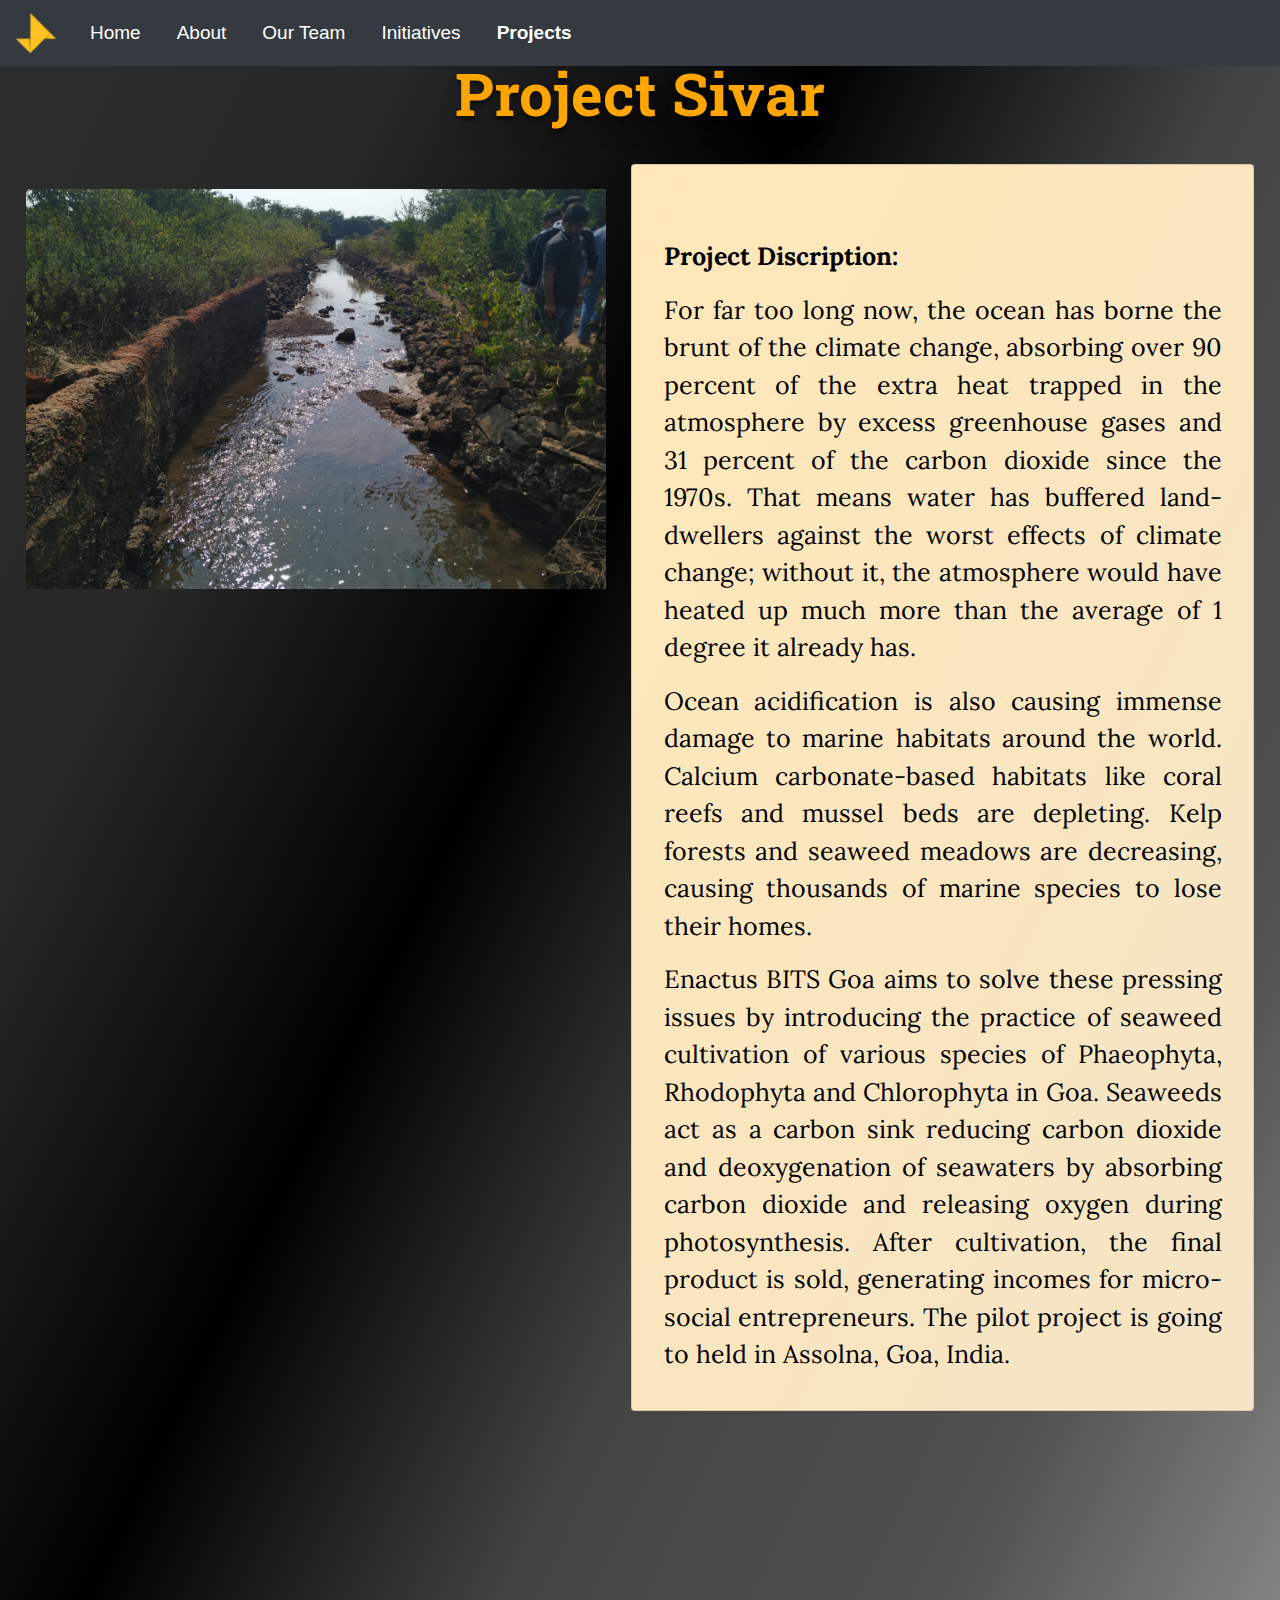
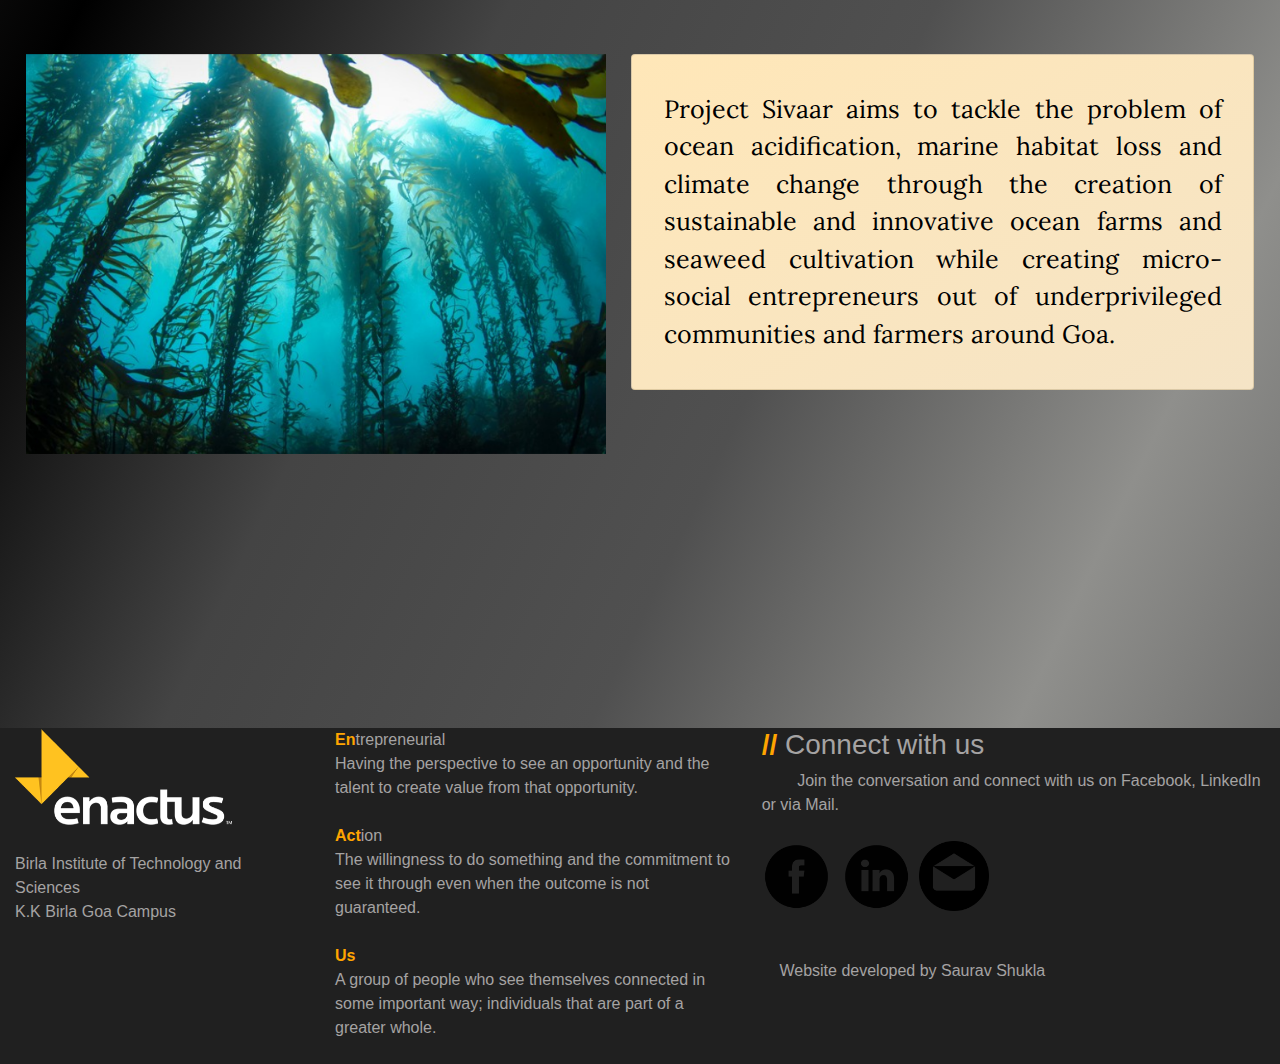
<file: public/projectseaweed.html>
<!DOCTYPE html>
<html>

<head>
    <meta http-equiv="content-type" content="text/html; charset=UTF-8">
    <link rel="icon"
        href="file:///home/saurav/Desktop/Enactus/demo.themefuse.com/philanthropy/wp-content/themes/philanthropy-parent/images/favicon.ico"
        type="image/png">
    <title>
        Project Sivar - Enactus BITS, Goa
    </title>
    <link rel="shortcut icon" href="alternatelogo.ico">


    <link rel="stylesheet" type="text/css" href="about_css.css">
    <link rel="stylesheet" type="text/css" href="bootstrap.css">
    <link rel="stylesheet" type="text/css" href="projectsahara_css.css">
    <link href="https://fonts.googleapis.com/css?family=Roboto+Slab&display=swap" rel="stylesheet">
    <link href="https://fonts.googleapis.com/css?family=Lora&display=swap" rel="stylesheet">
    <script src="https://code.jquery.com/jquery-3.3.1.slim.min.js"
        integrity="sha384-q8i/X+965DzO0rT7abK41JStQIAqVgRVzpbzo5smXKp4YfRvH+8abtTE1Pi6jizo"
        crossorigin="anonymous"></script>
    <script src="https://cdnjs.cloudflare.com/ajax/libs/popper.js/1.14.7/umd/popper.min.js"
        integrity="sha384-UO2eT0CpHqdSJQ6hJty5KVphtPhzWj9WO1clHTMGa3JDZwrnQq4sF86dIHNDz0W1"
        crossorigin="anonymous"></script>
    <script src="https://stackpath.bootstrapcdn.com/bootstrap/4.3.1/js/bootstrap.min.js"
        integrity="sha384-JjSmVgyd0p3pXB1rRibZUAYoIIy6OrQ6VrjIEaFf/nJGzIxFDsf4x0xIM+B07jRM"
        crossorigin="anonymous"></script>
</head>

<body>
    <nav class="navbar navbar-expand-md navbar-dark fixed-top bg-dark">
        <a class="navbar-brand" href="https://enactus.org/"><img src="alternatelogo.png" aria-label="Enactus Website"
                width="40px" height="40px"></a>
        <button class="navbar-toggler collapsed" type="button" data-toggle="collapse" data-target="#navbarCollapse"
            aria-controls="navbarCollapse" aria-expanded="false" aria-label="Toggle navigation">
            <span class="navbar-toggler-icon"></span>
        </button>
        <div class="navbar-collapse collapse" id="navbarCollapse" style="">
            <ul class="navbar-nav mr-auto">
                <li class="nav-item active">
                    <a class="nav-link" href="index.html">Home <span class="sr-only">(current)</span></a>
                </li>
                <li class="nav-item active">
                    <a class="nav-link" href="about.html">About <span class="sr-only">(current)</span></a>
                </li>
                <li class="nav-item active">
                    <a class="nav-link" href="ourteam.html">Our Team <span class="sr-only">(current)</span></a>
                </li>
                <li class="nav-item active">
                    <a class="nav-link" href="initiatives.html">Initiatives <span class="sr-only">(current)</span></a>
                </li>
                <li class="nav-item active">
                    <a class="nav-link" href="projects.html"><b>Projects</b> <span class="sr-only">(current)</span></a>
                </li>
            </ul>
        </div>
    </nav>
    <br><br>
    <div class="main-heading">
        Project Sivar
    </div>
    <div class="cotainer">
        <div class="new-image">
            <div class="pseudo-container">
                <img src="seaweed1.jpeg" height="400px" width="620px">

            </div>
        </div>
        <div class="card">

            <div class="card-body">

                <p class="card-text">
                    <div class="new-text">&nbsp&nbsp&nbsp&nbsp&nbsp&nbsp&nbsp&nbsp
                        <p>
                            <b>Project Discription:</b>
                        </p>
                        <p>
                            For far too long now, the ocean has borne the brunt of the climate change, absorbing over 90
                            percent of the extra heat trapped in the atmosphere by excess greenhouse gases and 31 percent of
                            the carbon dioxide since the 1970s. That means water has buffered land-dwellers against the
                            worst effects of climate change; without it, the atmosphere would have heated up much more than
                            the average of 1 degree it already has.
                        </p>
                        <p>
                            Ocean acidification is also causing immense damage to marine habitats around the world. Calcium
                            carbonate-based habitats like coral reefs and mussel beds are depleting. Kelp forests and
                            seaweed meadows are decreasing, causing thousands of marine species to lose their homes.
                        </p>
                        <p>
                            Enactus BITS Goa aims to solve these pressing issues by introducing the practice of seaweed
                            cultivation of various species of Phaeophyta, Rhodophyta and Chlorophyta in Goa. Seaweeds act as
                            a carbon sink reducing carbon dioxide and deoxygenation of seawaters by absorbing carbon dioxide
                            and releasing oxygen during photosynthesis. After cultivation, the final product is sold,
                            generating incomes for micro-social entrepreneurs.
                            The pilot project is going to held in Assolna, Goa, India.
                        </p> </div>
                </p>

            </div>
        </div>
        </p>
    </div>
    </div><br><br><br><br><br><br><br><br>
    <div class="cotainer">
        <div class="new-image">
            <div class="pseudo-container">
                <img src="seaweed2.jpg" height="400px" width="620px">
            </div>
        </div>

    </div>

    <div class="card">

        <div class="card-body">

            <p class="card-text">
                <div class="new-text">
                    Project Sivaar aims to tackle the problem of ocean acidification, marine habitat loss and
                    climate change through the creation of sustainable and innovative ocean farms and seaweed
                    cultivation while creating micro-social entrepreneurs out of underprivileged communities and
                    farmers around Goa. 
                </div>
            </p>

        </div>
    </div>

    </div>

    </div>
    </div><br><br><br><br>








    <br><br><br><br><br><br><br><br><br>
    <div class="container-fluid">
        <div class="row">
            <div class="col-md-3 col-xs-12">
                <img src="enactuslogo.png" height="100px"><br><br>
                Birla Institute of Technology and Sciences<br> K.K Birla Goa Campus<br><br>
            </div>
            <div class="col-md-4 col-xs-12">
                <div class="full-form"><b>En</b></div>trepreneurial<br>Having the perspective to see an opportunity and
                the
                talent to create value from that opportunity.
                <br><br>
                <div class="full-form"><b>Act</b></div>ion<br>The willingness to do something and the commitment to see
                it
                through even when the outcome is not guaranteed.
                <br><br>
                <div class="full-form"><b>Us</b></div><br>A group of people who see themselves connected in some
                important way;
                individuals that are part of a greater whole.<br>
                <br>
            </div>
            <div class="col-md-5 col-xs-12 col-sm-12">
                <h3>
                    <div class="full-form"><b>//</b></div> Connect with us
                </h3>
                &nbsp&nbsp&nbsp&nbsp&nbsp&nbsp&nbsp&nbspJoin the conversation and connect with us on Facebook, LinkedIn
                or via
                Mail.<br><br>
                <a href="https://www.facebook.com/enactusbitsgoa/"><img src="facebooklogo.png" height="70px"
                        width="70px"></a>&nbsp
                <a href="https://in.linkedin.com/company/enactus-bits-goa"><img src="linkedinlogo.png" height="70px"
                        width="70px"></a>&nbsp
                <a href="mailto:enactusbitsgoa@gmail.com"><img src="gmaillogo.png" height="70px"
                        width="70px"></a><br><br><br>&nbsp&nbsp&nbsp&nbsp<a
                    href="https://www.linkedin.com/in/saurav-shukla-1a2b85125/">Website developed by Saurav Shukla</a>
            </div>
        </div>
    </div>
</body>

</html>
</file>
<file: public/initiatives_css.css>
.navbar
{
    
    font-size: 19px;
    border-right: 30px;
    position: fixed;
}
.nav-item :hover
{
    color: orange !important;
    
}

body
{
    background-image: linear-gradient(to bottom right,#6e6464,#352f2f,#272626,#444444,#505050,#504e4e,#5f5f5f );
}
.navbar-nav > li
{
    padding-left:10px;
    padding-right:10px;
}
.main-heading
{
    text-align: center;
    font-family: 'Roboto Slab', serif;
    font-size: 60px;
    color: orange;
    font-weight: bolder;
    text-shadow: 0px 4px 3px rgba(0,0,0,0.4), 0px 8px 13px rgba(0,0,0,0.1), 0px 18px 23px rgba(0,0,0,0.1);
}


.main-heading
{
    text-align: center;
    font-family: 'Roboto Slab', serif;
    font-size: 60px;
    color: orange;
    font-weight: bolder;
    text-shadow: 0px 4px 3px rgba(0,0,0,0.4), 0px 8px 13px rgba(0,0,0,0.1), 0px 18px 23px rgba(0,0,0,0.1);
    margin-top: 0px;
}
.full-form
{
    color: orange;
    display: inline;

}
.new-image {
   
    display: flex;
    flex-wrap: wrap;
    justify-content: center;
    margin: 4% 4% 4% 4%;
    text-align: center;
    position: relative;
    height:400px;
    width:580px;
    overflow: hidden;
    float: left;
    
    
   
}
.new-text
{
    color: white;
    font-family: 'Lora', serif;

    text-align: justify;
    font-size: 22px;
    margin-right: 2%;
    margin-left:2%;
}
img
{
    transition: .5s ease;
  backface-visibility: hidden;
}
.content
{
    color: white;
    font-family: 'Roboto Slab', serif;
    
    padding: 20px;
    background: rgba(0,0,0,0.8);
    position: absolute;
    top: 0;
    left: 0;
    height: 100%;
    left: -100%;
    width: 100%;
    transition: all 0.5s;
}
.new-image:hover .content
{
    left: 0;
    
}
.new-image :hover img
{
    transform: scale(1.01);
}
.credits
{
    width: 100%;
    height: auto;
    background-color: black;
    color: rgb(165, 163, 163);
    flex: display;
    flex-direction: row;
}
.credits ul{
    list-style: none;
    background-color: rgb(32, 32, 32);
    margin: 0px;
    padding: 0px;
    position: absolute;
    left: 0%;
    width: 100%;
    height: auto;
}
.credits ul li
{
    float:left;
    
    background-color: rgb(32, 32, 32);
}
.new-container-1
{
    margin-left: 18%;
    width: 83.33%;
    margin-right: 98px;
}
.new-container-2
{
    width: 53.333%;
    margin-left: 28%;
    margin-top: 3%;
    margin-bottom: 3%;
     
}
.new-container-3
{
    
    margin-top: 7%;
}
.new-container-3 a
{
    color: rgb(165, 163, 163);
}
.new-container-3 a:hover
{
    color: rgb(165, 163, 163);
}
.container-fluid
{
    background-color: rgb(32, 32, 32); 
    
    color: rgb(165, 163, 163);
}
.container-fluid a
{
    color: rgb(165, 163, 163);
}
.container-fluid:hover a 
{
    color: rgb(165, 163, 163);
}

@media screen and (max-width:1250px)
{
    .new-image
    {
        display: flex;
        flex-direction: row;
        justify-content: center;
        width: 70%;
        height: auto;
        margin-left: 15%;
        margin-right: 15%;
    }
    .content
    {
        left: 0;
    }
    .new-text
{
    color: white;
    font-family: 'Lora', serif;

    text-align: justify;
    font-size: 25px;
    margin-right: 2%;
    margin-left:2%;
}

    .new-image img
    {
        width: 775px;
        height: 475px;

    }
    .new-container-1
{
    margin-left: 18%;
    width: 83.33%;
    margin-right: 98px;
}
.new-container-2
{
    width: 53.333%;
    margin-left: 28%;
    margin-top: 3%;
    margin-bottom: 3%;
     
}
.new-container-3
{
    
    margin-top: 7%;
}
.new-container-3 a
{
    color: rgb(165, 163, 163);
}
.new-container-3 a:hover
{
    color: rgb(165, 163, 163);
}
}
@media screen and (max-width:750px)
{
    .new-image 
    {
      
       display: flex;
       flex-direction: row;
       width: 95%;
       height: auto;
       margin-left: 2.5%;
       margin-right: 2.5%;
       box-shadow: 0 4px 8px 0 rgba(0, 0, 0, 0.2), 0 6px 20px 0 rgba(0, 0, 0, 0.19);
       
    }
    .new-text
    {
        color: white;
        font-family: 'Lora', serif;
    
        text-align: justify;
        font-size: 25px;
        margin-right: 2%;
        margin-left:2%;
    }
    .content
    {
        left: 0;
    }

    .new-image img
    {
        width: 775px;
        height: 475px;

    }
    .new-container-1
{
    margin-left: 18%;
    width: 100%;
    margin-right: 98px;
}
.new-container-2
{
    width: 100%;
    margin-left: 8%;
    margin-top: 3%;
    margin-bottom: 3%;
     
}
.new-container-3
{
    
    display: block;
    width: 100%;
    margin-left: 8%;
    margin-top: 3%;
    margin-bottom: 3%;
}
.new-container-3 a
{
    color: rgb(165, 163, 163);
}
.new-container-3 a:hover
{
    color: rgb(165, 163, 163);
}
}
</file>
<file: public/about_css.css>
.navbar
{
    
    font-size: 19px;
    border-right: 30px;
    position: fixed;
}
.nav-item :hover
{
    color: orange !important;
    
}

body
{
    background-image: linear-gradient(to bottom right,#2e2d2d,#292828,#000000,#444444,#505050,#8f8f8c,#5f5f5f );
}
.main-heading
{
    text-align: center;
    font-family: 'Roboto Slab', serif;
    font-size: 60px;
    color: orange;
    font-weight: bolder;
    text-shadow: 0px 4px 3px rgba(0,0,0,0.4), 0px 8px 13px rgba(0,0,0,0.1), 0px 18px 23px rgba(0,0,0,0.1);
}
.navbar-nav > li
{
    padding-left:10px;
    padding-right:10px;
}

img
{
    transition: .5s ease;
  backface-visibility: hidden;
}
.main-heading
{
    text-align: center;
    font-family: 'Roboto Slab', serif;
    font-size: 60px;
    color: orange;
    font-weight: bolder;
    text-shadow: 0px 4px 3px rgba(0,0,0,0.4), 0px 8px 13px rgba(0,0,0,0.1), 0px 18px 23px rgba(0,0,0,0.1);
}
.container .container-new
{
    width: 50%;
}
.new-image {
   
    display: flex;
    flex-wrap: wrap;
    justify-content: center;
    margin: 2% 2% 2% 2%;
    text-align: center;
    position: relative;
    height:400px;
    width:580px;
    overflow: hidden;
    float: left;
    
    
   
}
.new-text
{
    color: black;
    font-family: 'Lora', serif;

    text-align: justify;
    font-size: 25px;
    margin-right: 2%;
    margin-left:2%;
}
.content
{
    color: white;
    font-family: 'Roboto Slab', serif;
    
    padding: 20px;
    background: rgba(0,0,0,0.8);
    position: absolute;
    top: 0;
    left: 0;
    height: 100%;
    left: -100%;
    width: 100%;
    transition: all 0.5s;
}
.new-image:hover .content
{
    left: 0;
    
}
.new-image :hover img
{
    transform: scale(1.2);
}
.full-form
{
    color: orange;
    display: inline;

}
.new-class
{
    text-align: center;
}
.card
{
    background-image: linear-gradient(to bottom right,#ffe7b8,#f5e4c6 );
    margin: 2% 2% 2% 2%;
    color: #000000;
}



 
.new-image img
 {
    float: left;
    margin: 0% 0.5% 0.5% 0.5%;
    -webkit-transition: -webkit-transform 0.35s;
	transition: transform 0.35s;
    
    
}
.credits
{
    width: 100%;
    height: auto;
    background-color: black;
    color: rgb(165, 163, 163);
    flex: display;
    flex-direction: row;
}
.credits ul{
    list-style: none;
    background-color: rgb(32, 32, 32);
    margin: 0px;
    padding: 0px;
    position: absolute;
    left: 0%;
    width: 100%;
    height: auto;
}
.credits ul li
{
    float:left;
    
    background-color: rgb(32, 32, 32);
}
.new-container-1
{
    margin-left: 18%;
    width: 83.33%;
    margin-right: 98px;
}
.new-container-2
{
    width: 53.333%;
    margin-left: 28%;
    margin-top: 3%;
    margin-bottom: 3%;
     
}
.new-container-3
{
    
    margin-top: 7%;
}
.new-container-3 a
{
    color: rgb(165, 163, 163);
}
.new-container-3 a:hover
{
    color: rgb(165, 163, 163);
}
.container-fluid
{
    background-color: rgb(32, 32, 32); 
    
    color: rgb(165, 163, 163);
}
.container-fluid a
{
    color: rgb(165, 163, 163);
}
.container-fluid:hover a 
{
    color: rgb(165, 163, 163);
}


@media screen and (max-width:1250px)
{
    .new-image
    {
      
       display: flex;
       flex-direction: row;
       
       margin-left: 20%;
       margin-right: 30%;
    }
    .content
    {
        left: 0;
    }

    .new-image img
    {
        width: 775px;
        height: 475px;

    }
    .new-container-1
{
    margin-left: 18%;
    width: 83.33%;
    margin-right: 98px;
}
.new-container-2
{
    width: 53.333%;
    margin-left: 28%;
    margin-top: 3%;
    margin-bottom: 3%;
     
}

.new-container-3
{
    
    margin-top: 7%;
}
.new-container-3 a
{
    color: rgb(165, 163, 163);
}
.new-container-3 a:hover
{
    color: rgb(165, 163, 163);
}
}
@media screen and (max-width:750px)
{
    .new-image
    {
      
       width: 96%;
       height: auto;
       margin: 2% 2% 2% 2%;
    }
    .content
    {
        left: 0;
    }

    .new-image img
    {
        width: 100%;
        height: auto;

    }
    .new-container-1
{
    margin-left: 18%;
    width: 100%;
    margin-right: 98px;
}
.new-container-2
{
    width: 100%;
    margin-left: 8%;
    margin-top: 3%;
    margin-bottom: 3%;
     
}
.new-container-3
{
    
    display: block;
    width: 100%;
    margin-left: 8%;
    margin-top: 3%;
    margin-bottom: 3%;
}
.new-container-3 a
{
    color: rgb(165, 163, 163);
}
.new-container-3 a:hover
{
    color: rgb(165, 163, 163);
}
}
</file>
<file: public/ourteam_css.css>
.our-team{
    text-align: center;
    position: relative;
}
.our-team .pic{
    width: 150px;
    height: 150px;
    border-radius: 50%;
    border: 8px solid #ffe7b8;
    margin: 0 auto;
    overflow: hidden;
}
.our-team img{
    width: 100%;
    height: auto;
}
.our-team .social{
    list-style: none;
    padding: 0;
    margin: 0;
    position: absolute;
    top: 50px;
    left: 20px;
    transition: all 0.3s ease-out 0s;
}
.our-team .social li a{
    width: 30px;
    height: 30px;
    line-height: 30px;
    border-radius: 50%;
    background: #f28a31;
    font-size: 14px;
    color: #fff;
    text-align: center;
    margin-bottom: 5px;
    transform: scale(0);
    transition: all 0.2s ease 0s;
}
.our-team:hover .social li a{ transform: scale(1); }
.our-team:hover .social li a:hover{ background: #7a4b94; }
.our-team .team-content{
    padding: 15px 15px 20px;
    background: #ffe7b8;
    border-radius: 40px 10px;
    margin-top: -20px;
    color: rgb(10, 10, 10);
}
.our-team .title{
    font-size: 30px;
    font-weight: bold;
    margin: 10px 0 5px 0;
}
.our-team .post{
    display: block;
    font-size: 14px;
    font-weight: 900;
    text-transform: uppercase;
}
.our-team .description{
    padding: 20px;
    background: #fff;
    border-radius: 20px;
    font-size: 16px;
    color: rgb(49, 49, 49);
    font-family: 'Roboto Slab', serif;
    line-height: 30px;
    margin-bottom: 0;
}
.container
{
    
    margin-left: 30%;
}
.description img
{
    height: 40px;
    width: 40px;
    display: inline;
}

@media only screen and (max-width: 990px){
    .our-team{ margin-bottom: 30px; }
}
@media only screen and (max-width: 359px){
    .our-team .pic{
        width: 150px;
        height: 150px;
    }
    .our-team .social{ top: 20px; }
}
</file>
<file: public/projectsahara_css.css>
.stock-images
{
    display: flex;
    flex-wrap: wrap;
    flex-direction: row;
    justify-content: center;
}
.img:hover
{
    scale: none !important; 
}
.stock-images img
{
    margin: 2% 2% 2% 2%;
}

.stock-images img:hover
{
    border: orange;
    border-style: solid;
}
.new-image :hover img
{
    transform: scale(1);
}
.card
{
    background-image: linear-gradient(to bottom right,#ffe7b8,#f5e4c6 );
    margin: 2% 2% 2% 2%;
    color: #000000;
}
.knowmore
{
    position: absolute;
    left: 50%;
    font-family: 'Roboto Slab', serif;
}
</file>
